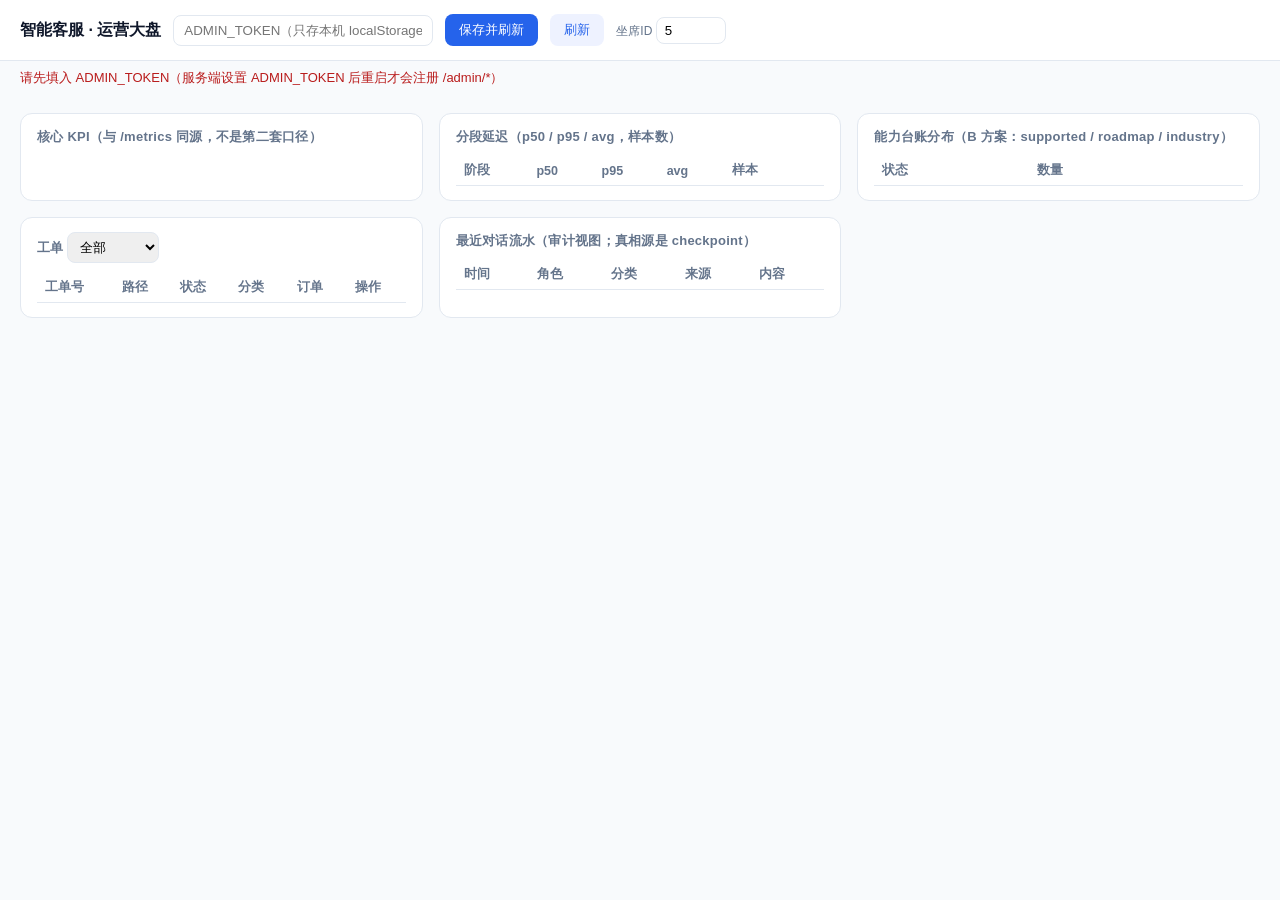
<file: web/admin.html>
<!DOCTYPE html>
<html lang="zh-CN">
<head>
  <meta charset="UTF-8">
  <meta name="viewport" content="width=device-width, initial-scale=1.0">
  <title>智能客服 · 运营大盘</title>
  <style>
    :root { --fg:#0f172a; --muted:#64748b; --line:#e2e8f0; --bg:#f8fafc; --accent:#2563eb; }
    * { box-sizing: border-box; }
    body { margin:0; font-family:-apple-system,"Segoe UI","Microsoft YaHei",sans-serif; color:var(--fg); background:var(--bg); }
    header { background:#fff; border-bottom:1px solid var(--line); padding:14px 20px; display:flex; align-items:center; gap:12px; flex-wrap:wrap; }
    header h1 { font-size:16px; margin:0; }
    input[type=password] { padding:7px 10px; border:1px solid var(--line); border-radius:8px; width:260px; font-family:inherit; }
    button { padding:7px 14px; border:none; border-radius:8px; background:var(--accent); color:#fff; cursor:pointer; font-size:13px; }
    button.ghost { background:#eef2ff; color:var(--accent); }
    main { padding:18px 20px; display:grid; gap:16px; grid-template-columns:repeat(auto-fit,minmax(340px,1fr)); }
    section { background:#fff; border:1px solid var(--line); border-radius:12px; padding:14px 16px; }
    h2 { font-size:13px; margin:0 0 10px; color:var(--muted); font-weight:600; letter-spacing:.02em; }
    table { width:100%; border-collapse:collapse; font-size:12.5px; }
    th,td { text-align:left; padding:6px 8px; border-bottom:1px solid var(--line); }
    th { color:var(--muted); font-weight:600; }
    .kpi { display:flex; flex-wrap:wrap; gap:10px; }
    .kpi div { background:#f1f5f9; border-radius:10px; padding:8px 12px; font-size:12.5px; }
    .kpi b { display:block; font-size:17px; margin-top:2px; }
    .bar { height:8px; background:#eff6ff; border-radius:6px; overflow:hidden; }
    .bar > i { display:block; height:100%; background:var(--accent); }
    .mono { font-family:ui-monospace,Consolas,monospace; }
    .err { color:#b91c1c; font-size:13px; padding:8px 20px; }
    .muted { color:var(--muted); }
    select { padding:6px 8px; border:1px solid var(--line); border-radius:8px; }
  </style>
</head>
<body>
<header>
  <h1>智能客服 · 运营大盘</h1>
  <input id="token" type="password" placeholder="ADMIN_TOKEN（只存本机 localStorage）" autocomplete="off">
  <button onclick="saveToken()">保存并刷新</button>
  <button class="ghost" onclick="load()">刷新</button>
  <label class="muted" style="font-size:12px">坐席ID <input id="seat" type="number" value="5" style="width:70px;padding:5px 8px;border:1px solid var(--line);border-radius:8px"></label>
  <span class="muted mono" id="meta"></span>
</header>
<div class="err" id="err" style="display:none"></div>

<main>
  <section>
    <h2>核心 KPI（与 /metrics 同源，不是第二套口径）</h2>
    <div class="kpi" id="kpi"></div>
  </section>

  <section>
    <h2>分段延迟（p50 / p95 / avg，样本数）</h2>
    <table><thead><tr><th>阶段</th><th>p50</th><th>p95</th><th>avg</th><th>样本</th><th></th></tr></thead>
      <tbody id="stages"></tbody></table>
  </section>

  <section>
    <h2>能力台账分布（B 方案：supported / roadmap / industry）</h2>
    <table><thead><tr><th>状态</th><th>数量</th><th></th></tr></thead><tbody id="cap"></tbody></table>
  </section>

  <section>
    <h2>工单 <select id="stFilter" onchange="load()">
      <option value="">全部</option><option value="pending">pending</option>
      <option value="assigned">assigned</option><option value="resolved">resolved</option>
      <option value="closed">closed</option></select></h2>
    <table><thead><tr><th>工单号</th><th>路径</th><th>状态</th><th>分类</th><th>订单</th><th>操作</th></tr></thead>
      <tbody id="tickets"></tbody></table>
  </section>

  <section>
    <h2>最近对话流水（审计视图；真相源是 checkpoint）</h2>
    <table><thead><tr><th>时间</th><th>角色</th><th>分类</th><th>来源</th><th>内容</th></tr></thead>
      <tbody id="turns"></tbody></table>
  </section>
</main>

<script>
const TOKEN_KEY = "cs_admin_token";
document.getElementById("token").value = localStorage.getItem(TOKEN_KEY) || "";

function saveToken() {
  localStorage.setItem(TOKEN_KEY, document.getElementById("token").value.trim());
  load();
}
function tok() { return localStorage.getItem(TOKEN_KEY) || ""; }
function showErr(msg) {
  const e = document.getElementById("err");
  e.style.display = msg ? "block" : "none";
  e.textContent = msg || "";
}
async function api(path) {
  const r = await fetch(path, { headers: { Authorization: "Bearer " + tok() } });
  if (!r.ok) throw new Error(path + " → HTTP " + r.status + (r.status === 401 ? "（token 不对或未设置）" : ""));
  return r.json();
}
function q(id, html) { document.getElementById(id).innerHTML = html; }
function esc(s) { return String(s == null ? "" : s).replace(/[&<>"]/g, c => ({ "&": "&amp;", "<": "&lt;", ">": "&gt;", '"': "&quot;" }[c])); }

async function load() {
  showErr("");
  if (!tok()) { showErr("请先填入 ADMIN_TOKEN（服务端设置 ADMIN_TOKEN 后重启才会注册 /admin/*）"); return; }
  try {
    const m = await api("/admin/metrics");
    const c = m.counters || {};
    const pct = (n, d) => (d > 0 ? (100 * n / d).toFixed(1) + "%" : "—");
    const lookups = c["cache_lookup_total"] || 0, hits = c["cache_hit_total"] || 0;
    q("kpi", [
      ["问答轮次", c["node_finalize"] || 0],
      ["缓存命中率", pct(hits, lookups)],
      ["转人工", c["node_transfer"] || 0],
      ["闸门关闭（未确认规则）", c["tool_gate_closed_total"] || 0],
      ["工具不可用", c["tool_unavailable_total"] || 0],
      ["低于阈值", c["below_threshold_total"] || 0],
      ["编排层不可用", c["orchestrator_unavailable_total"] || 0],
      ["限流拦截", (c["cs_rate_limited_total:ip"] || 0) + (c["cs_rate_limited_total:cred"] || 0)],
      ["客户端断开", c["sse_client_aborted_total"] || 0],
      ["KB chunks", (m.gauges && m.gauges.kb_chunks) || "—"],
    ].map(([k, v]) => `<div>${esc(k)}<b>${esc(v)}</b></div>`).join(""));
    document.getElementById("meta").textContent =
      `uptime ${Math.round(m.uptime_seconds || 0)}s｜vector_mode=${(m.config_flags || {}).vector_mode}｜llm=${(m.config_flags || {}).llm_provider}`;
    const running = await api("/readyz").catch(() => null);
    if (running) {
      document.getElementById("meta").textContent +=
        `｜ready=${running.ready}（kb=${running.checks.kb_chunks} qdrant=${running.checks.qdrant_points} orch=${running.checks.orchestrator}）`;
    }

    const st = m.stage_ms || {};
    const maxP95 = Math.max(1, ...Object.values(st).map(s => s.p95 || 0));
    q("stages", Object.entries(st).sort((a, b) => (b[1].p95 || 0) - (a[1].p95 || 0)).map(([k, s]) =>
      `<tr><td class="mono">${esc(k)}</td><td>${s.p50.toFixed(1)}</td><td>${s.p95.toFixed(1)}</td><td>${s.avg.toFixed(1)}</td><td>${s.samples}</td>
       <td><div class="bar"><i style="width:${(100 * (s.p95 || 0) / maxP95).toFixed(1)}%"></i></div></td></tr>`).join(""));

    const cap = await api("/admin/capability");
    q("cap", (cap.items || []).map(i =>
      `<tr><td>${esc(i.status)}</td><td>${i.count}</td><td class="muted">${(100 * i.count / (cap.total || 1)).toFixed(0)}%</td></tr>`).join(""));

    const stFilter = document.getElementById("stFilter").value;
    const tk = await api("/admin/support-tickets?limit=20" + (stFilter ? "&status=" + stFilter : ""));
    q("tickets", (tk.items || []).map(t => `<tr>
      <td class="mono">${esc(t.ticket_no)}</td><td>${esc(t.path)}</td><td>${esc(t.status)}</td>
      <td>${esc(t.category)}</td><td class="mono">${esc(t.order_no_masked)}</td>
      <td>${["assigned", "resolved", "closed"].map(s =>
        `<button class="ghost" onclick="move('${esc(t.ticket_no)}','${s}')">${s}</button>`).join(" ")}</td></tr>`).join("")
      || `<tr><td colspan="6" class="muted">暂无工单</td></tr>`);

    const tr = await api("/admin/turns?limit=20");
    q("turns", (tr.items || []).map(x => `<tr>
      <td class="mono">${esc((x.created_at || "").slice(11, 19))}</td><td>${esc(x.role)}</td>
      <td>${esc(x.category)}</td><td>${esc(x.source)}</td>
      <td>${esc((x.content || "").slice(0, 60))}</td></tr>`).join("")
      || `<tr><td colspan="5" class="muted">暂无流水</td></tr>`);
  } catch (e) {
    showErr(String(e.message || e));
  }
}

async function move(no, status) {
  // assigned_to 是**坐席用户 id**（int 列）：传字符串会被 MySQL 拒（实测 500）
  const seat = parseInt(document.getElementById("seat").value || "0", 10) || 0;
  const body = { status: status };
  if (seat > 0) body.assigned_to = seat;
  const r = await fetch("/admin/support-tickets/" + encodeURIComponent(no) + "/state", {
    method: "POST",
    headers: { "Content-Type": "application/json", Authorization: "Bearer " + tok() },
    body: JSON.stringify(body),
  });
  if (!r.ok) { const j = await r.json().catch(() => ({})); showErr(j.error || ("HTTP " + r.status)); }
  load();
}
load();
</script>
</body>
</html>
</file>
